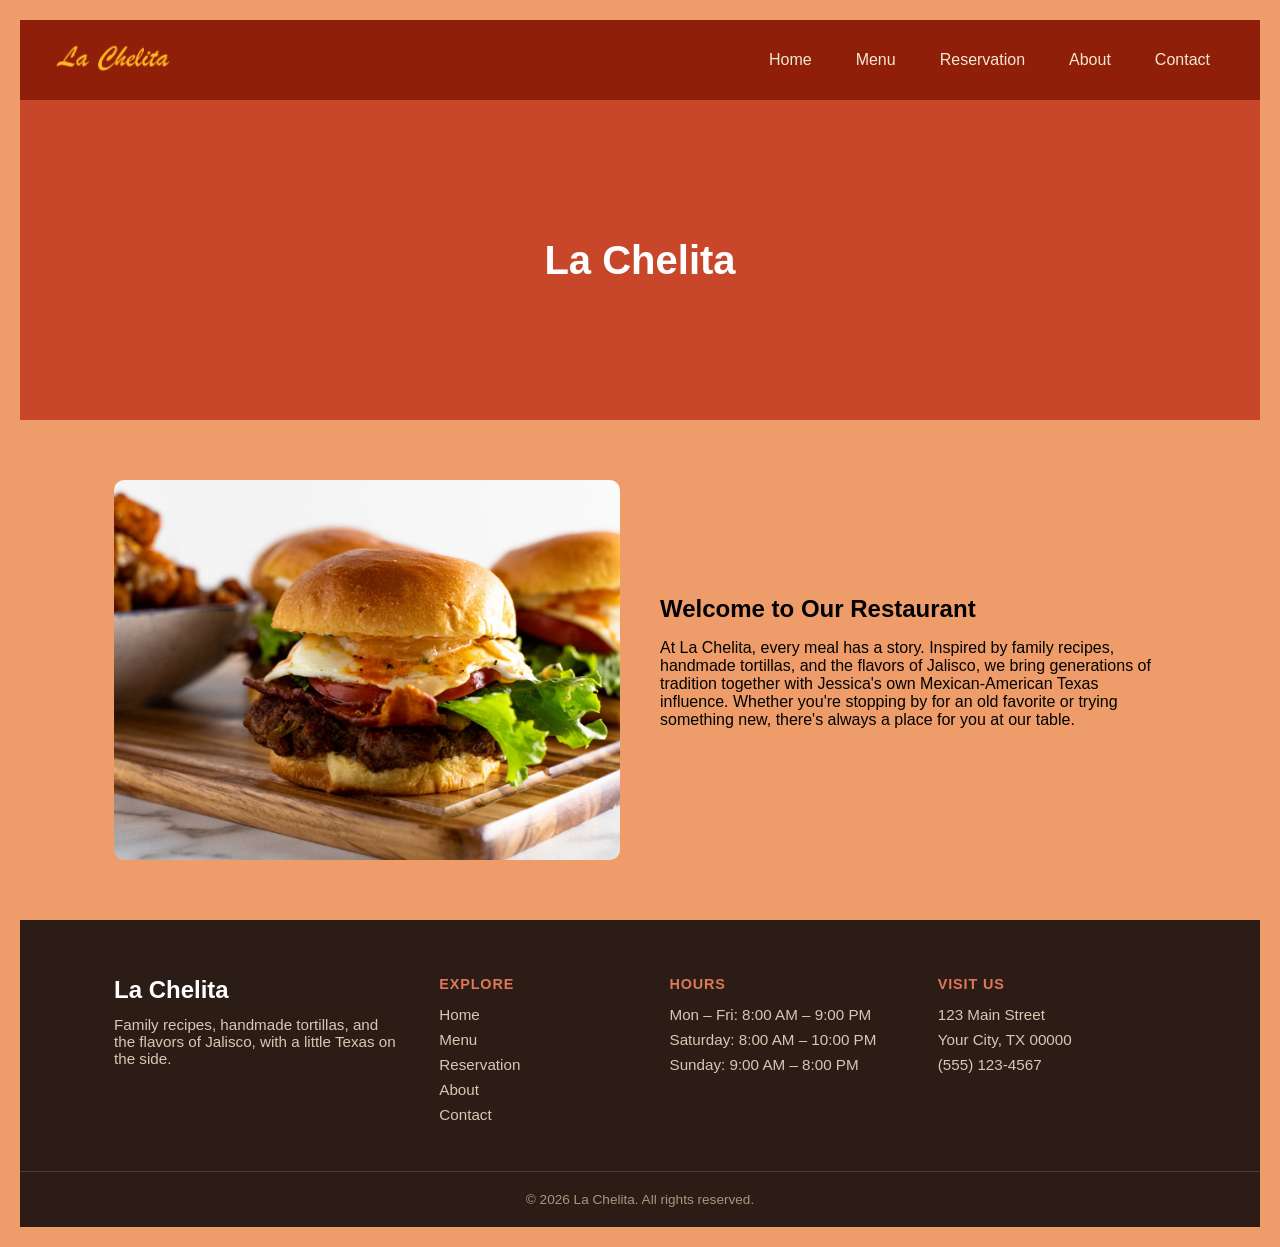
<file: index.html>
<!DOCTYPE html>
<html lang="en">
<head>
    <meta charset="UTF-8">
    <meta name="viewport" content="width=device-width, initial-scale=1.0">
    <title>Home</title>
    <link rel="stylesheet" href="style.css">
</head>
<body>
<!-- Navigation Bar -->
<nav class="navbar">
    <div class="logo">
        <img src="logo.png" alt="Restaurant Logo">
    </div>
    
    <ul class="nav-links">
        <li><a href="index.html">Home</a></li>
        <li><a href="menu.html">Menu</a></li>
        <li><a href="reservation.html">Reservation</a></li>
        <li><a href="about.html">About</a></li>
        <li><a href="contact.html">Contact</a></li>
    </ul>
</nav>

<!-- Hero Section -->
<div class="hero-section">
    <h1>La Chelita</h1>
</div>
<!-- Content Section -->
<div class="content">
    <div class="image-box">
        <img src="food-image.jpg" alt="Delicious food">
    </div>

    <div class="text-module">
        <h2>Welcome to Our Restaurant</h2>
        <p>At La Chelita, every meal has a story. Inspired by family recipes, handmade tortillas, and the flavors of Jalisco, we bring generations of tradition together with Jessica's own Mexican-American Texas influence.

Whether you're stopping by for an old favorite or trying something new, there's always a place for you at our table.</p>
    </div>
</div>
<!-- Footer -->
<footer class="footer">
    <div class="footer-inner">

        <div class="footer-col footer-brand">
            <h3>La Chelita</h3>
            <p>Family recipes, handmade tortillas, and the flavors of Jalisco, with a little Texas on the side.</p>
        </div>

        <div class="footer-col">
            <h4>Explore</h4>
            <ul>
                <li><a href="index.html">Home</a></li>
                <li><a href="menu.html">Menu</a></li>
                <li><a href="reservation.html">Reservation</a></li>
                <li><a href="about.html">About</a></li>
                <li><a href="contact.html">Contact</a></li>
            </ul>
        </div>

        <div class="footer-col">
            <h4>Hours</h4>
            <ul>
                <li>Mon – Fri: 8:00 AM – 9:00 PM</li>
                <li>Saturday: 8:00 AM – 10:00 PM</li>
                <li>Sunday: 9:00 AM – 8:00 PM</li>
            </ul>
        </div>

        <div class="footer-col">
            <h4>Visit Us</h4>
            <ul>
                <li>123 Main Street</li>
                <li>Your City, TX 00000</li>
                <li>(555) 123-4567</li>
            </ul>
        </div>

    </div>

    <div class="footer-bottom">
        <p>&copy; 2026 La Chelita. All rights reserved.</p>
    </div>
</footer>
</body>
</html>
</file>
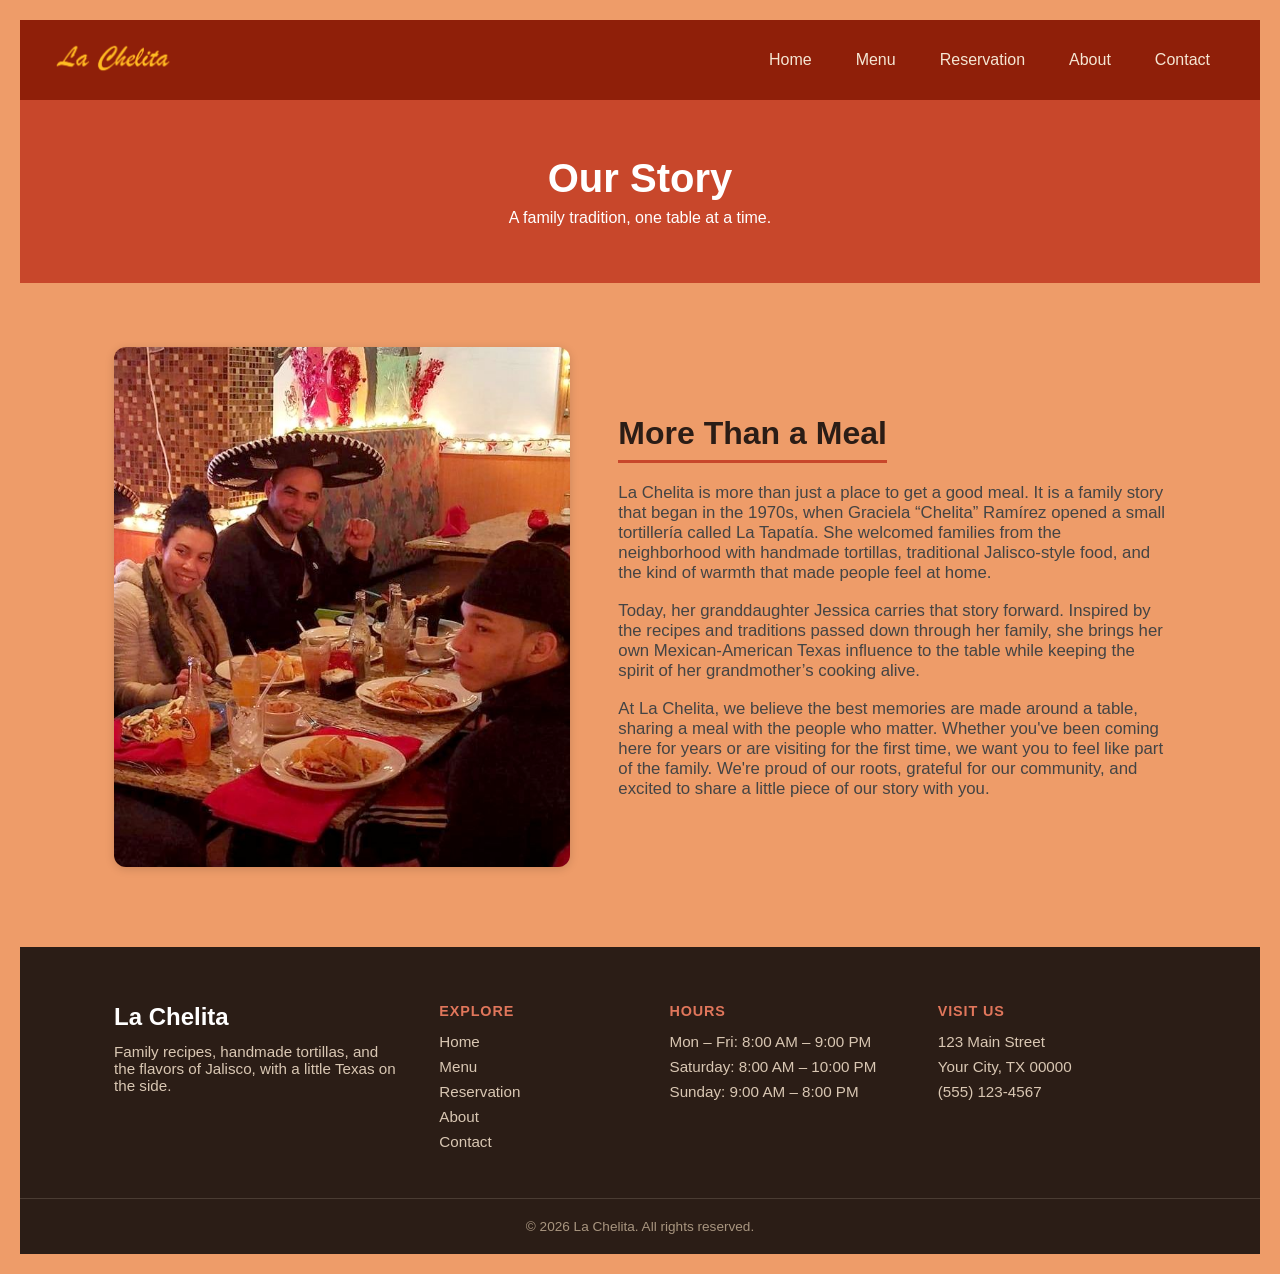
<file: about.html>
<!DOCTYPE html>
<html lang="en">
<head>
    <meta charset="UTF-8">
    <meta name="viewport" content="width=device-width, initial-scale=1.0">
    <title>About | La Chelita</title>
    <link rel="stylesheet" href="style.css">
</head>
<body>

<!-- Navigation Bar -->
<nav class="navbar">
    <div class="logo">
        <a href="index.html">
            <img src="logo.png" alt="Restaurant Logo">
        </a>
    </div>

    <ul class="nav-links">
        <li><a href="index.html">Home</a></li>
        <li><a href="menu.html">Menu</a></li>
        <li><a href="reservation.html">Reservation</a></li>
        <li><a href="about.html">About</a></li>
        <li><a href="contact.html">Contact</a></li>
    </ul>
</nav>

<!-- Page Header -->
<header class="page-header">
    <h1>Our Story</h1>
    <p>A family tradition, one table at a time.</p>
</header>

<main class="about-page">

    <!-- Left: Image -->
    <div class="about-image">
        <img src="images/about.jpg" alt="The La Chelita family">
    </div>

    <!-- Right: Text -->
    <section class="about-text">
        <h2>More Than a Meal</h2>

        <p>La Chelita is more than just a place to get a good meal. It is a family story that began in the 1970s, when Graciela “Chelita” Ramírez opened a small tortillería called La Tapatía. She welcomed families from the neighborhood with handmade tortillas, traditional Jalisco-style food, and the kind of warmth that made people feel at home.</p>

        <p>Today, her granddaughter Jessica carries that story forward. Inspired by the recipes and traditions passed down through her family, she brings her own Mexican-American Texas influence to the table while keeping the spirit of her grandmother’s cooking alive.</p>

        <p>At La Chelita, we believe the best memories are made around a table, sharing a meal with the people who matter. Whether you've been coming here for years or are visiting for the first time, we want you to feel like part of the family. We're proud of our roots, grateful for our community, and excited to share a little piece of our story with you.</p>
    </section>

</main>
<!-- Footer -->
<footer class="footer">
    <div class="footer-inner">

        <div class="footer-col footer-brand">
            <h3>La Chelita</h3>
            <p>Family recipes, handmade tortillas, and the flavors of Jalisco, with a little Texas on the side.</p>
        </div>

        <div class="footer-col">
            <h4>Explore</h4>
            <ul>
                <li><a href="index.html">Home</a></li>
                <li><a href="menu.html">Menu</a></li>
                <li><a href="reservation.html">Reservation</a></li>
                <li><a href="about.html">About</a></li>
                <li><a href="contact.html">Contact</a></li>
            </ul>
        </div>

        <div class="footer-col">
            <h4>Hours</h4>
            <ul>
                <li>Mon – Fri: 8:00 AM – 9:00 PM</li>
                <li>Saturday: 8:00 AM – 10:00 PM</li>
                <li>Sunday: 9:00 AM – 8:00 PM</li>
            </ul>
        </div>

        <div class="footer-col">
            <h4>Visit Us</h4>
            <ul>
                <li>123 Main Street</li>
                <li>Your City, TX 00000</li>
                <li>(555) 123-4567</li>
            </ul>
        </div>

    </div>

    <div class="footer-bottom">
        <p>&copy; 2026 La Chelita. All rights reserved.</p>
    </div>
</footer>
</body>
</html>
</file>
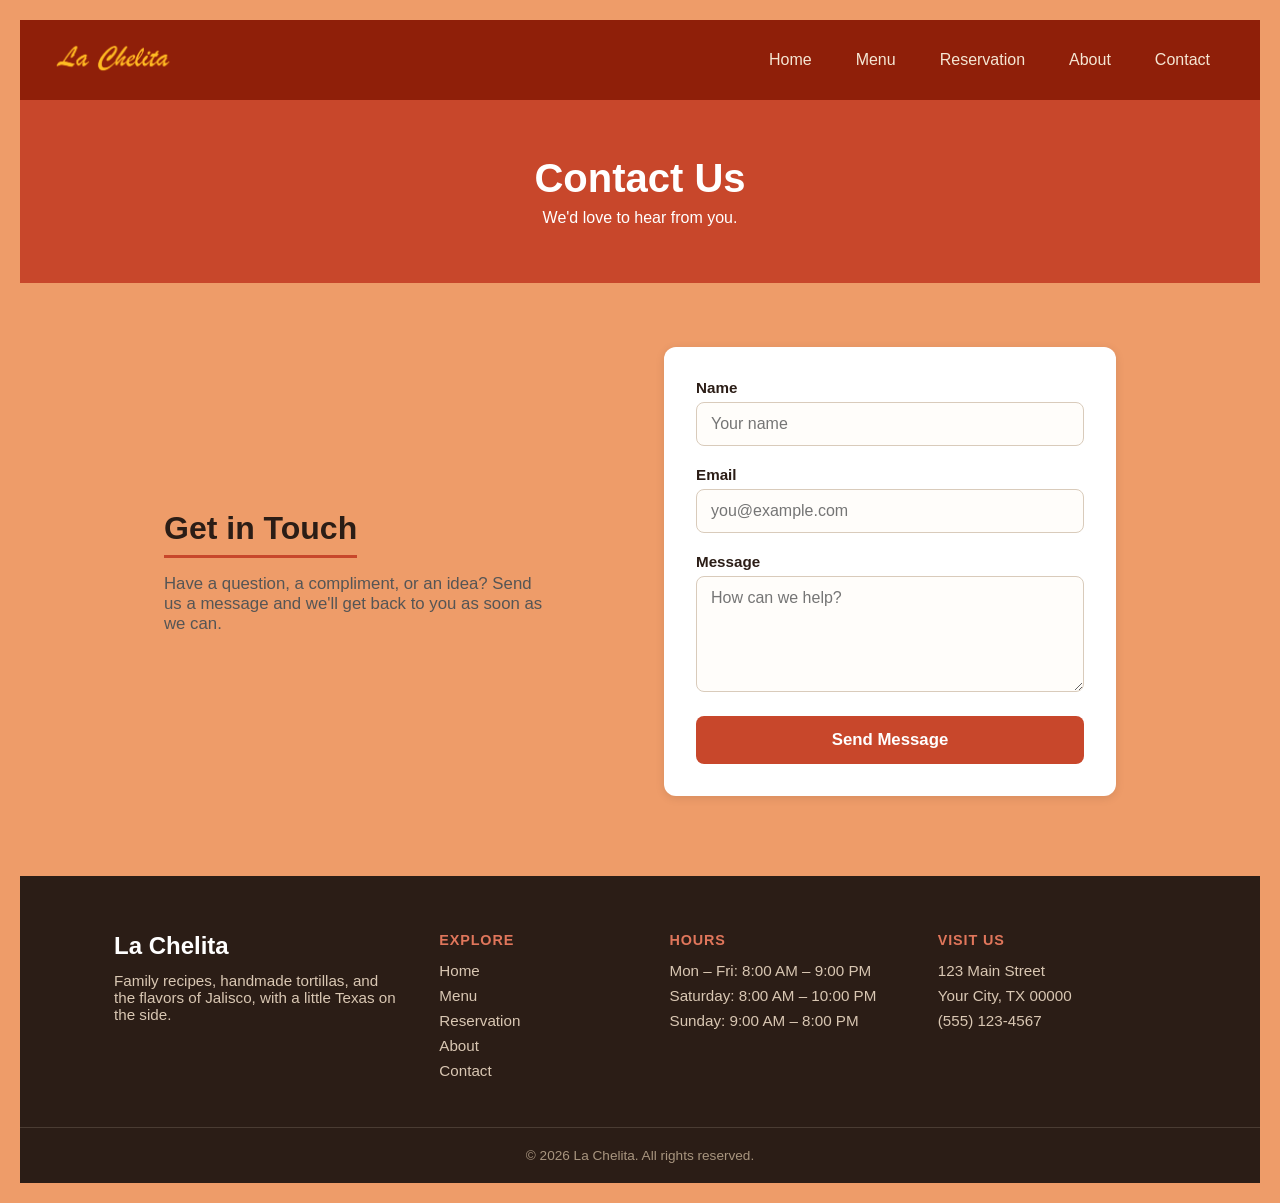
<file: contact.html>
<!DOCTYPE html>
<html lang="en">
<head>
    <meta charset="UTF-8">
    <meta name="viewport" content="width=device-width, initial-scale=1.0">
    <title>Contact | La Chelita</title>
    <link rel="stylesheet" href="style.css">
</head>
<body>

<!-- Navigation Bar -->
<nav class="navbar">
    <div class="logo">
        <a href="index.html">
            <img src="logo.png" alt="Restaurant Logo">
        </a>
    </div>

    <ul class="nav-links">
        <li><a href="index.html">Home</a></li>
        <li><a href="menu.html">Menu</a></li>
        <li><a href="reservation.html">Reservation</a></li>
        <li><a href="about.html">About</a></li>
        <li><a href="contact.html">Contact</a></li>
    </ul>
</nav>

<!-- Page Header -->
<header class="page-header">
    <h1>Contact Us</h1>
    <p>We'd love to hear from you.</p>
</header>

<main class="contact-page">

    <!-- Left: Heading -->
    <section class="contact-text">
        <h2>Get in Touch</h2>
        <p>Have a question, a compliment, or an idea? Send us a message and we'll get back to you as soon as we can.</p>
    </section>

    <!-- Right: Form -->
    <section class="contact-card">
        <form id="contact-form" class="contact-form">

            <div class="form-group">
                <label for="name">Name</label>
                <input type="text" id="name" name="name" placeholder="Your name" required>
            </div>

            <div class="form-group">
                <label for="email">Email</label>
                <input type="email" id="email" name="email" placeholder="you@example.com" required>
            </div>

            <div class="form-group">
                <label for="message">Message</label>
                <textarea id="message" name="message" rows="5" placeholder="How can we help?" required></textarea>
            </div>

            <button type="submit" class="btn-reserve">Send Message</button>
        </form>

        <!-- Shown after the form is submitted -->
        <div id="confirmation" class="confirmation" hidden>
            <h3>Thank you!</h3>
            <p>Your message was sent. We'll be in touch soon.</p>
        </div>
    </section>

</main>
<!-- Footer -->
<footer class="footer">
    <div class="footer-inner">

        <div class="footer-col footer-brand">
            <h3>La Chelita</h3>
            <p>Family recipes, handmade tortillas, and the flavors of Jalisco, with a little Texas on the side.</p>
        </div>

        <div class="footer-col">
            <h4>Explore</h4>
            <ul>
                <li><a href="index.html">Home</a></li>
                <li><a href="menu.html">Menu</a></li>
                <li><a href="reservation.html">Reservation</a></li>
                <li><a href="about.html">About</a></li>
                <li><a href="contact.html">Contact</a></li>
            </ul>
        </div>

        <div class="footer-col">
            <h4>Hours</h4>
            <ul>
                <li>Mon – Fri: 8:00 AM – 9:00 PM</li>
                <li>Saturday: 8:00 AM – 10:00 PM</li>
                <li>Sunday: 9:00 AM – 8:00 PM</li>
            </ul>
        </div>

        <div class="footer-col">
            <h4>Visit Us</h4>
            <ul>
                <li>123 Main Street</li>
                <li>Your City, TX 00000</li>
                <li>(555) 123-4567</li>
            </ul>
        </div>

    </div>

    <div class="footer-bottom">
        <p>&copy; 2026 La Chelita. All rights reserved.</p>
    </div>
</footer>
<script>
    // Shows the thank-you message instead of submitting
    // (replace this once you have a real place to send the form)
    const form = document.getElementById("contact-form");
    const confirmation = document.getElementById("confirmation");

    form.addEventListener("submit", function (event) {
        event.preventDefault();
        form.hidden = true;
        confirmation.hidden = false;
    });
</script>

</body>
</html>
</file>
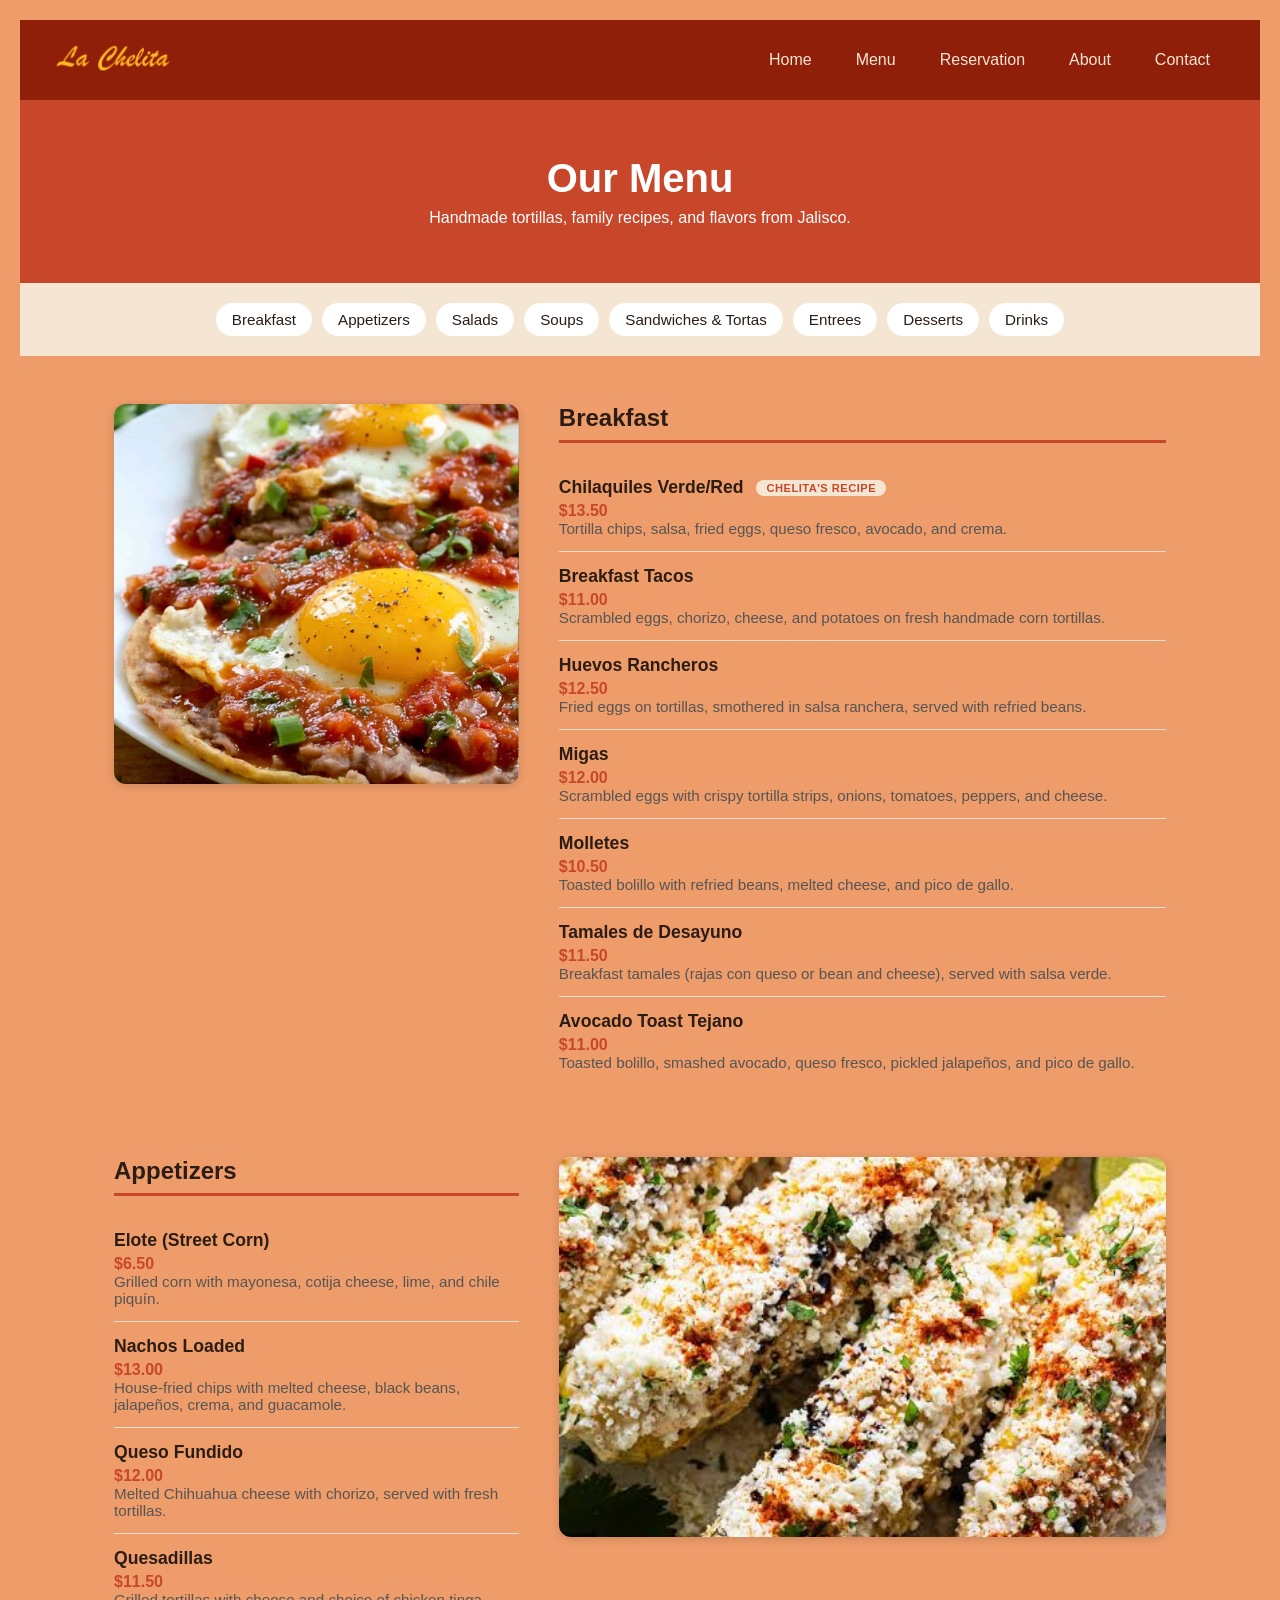
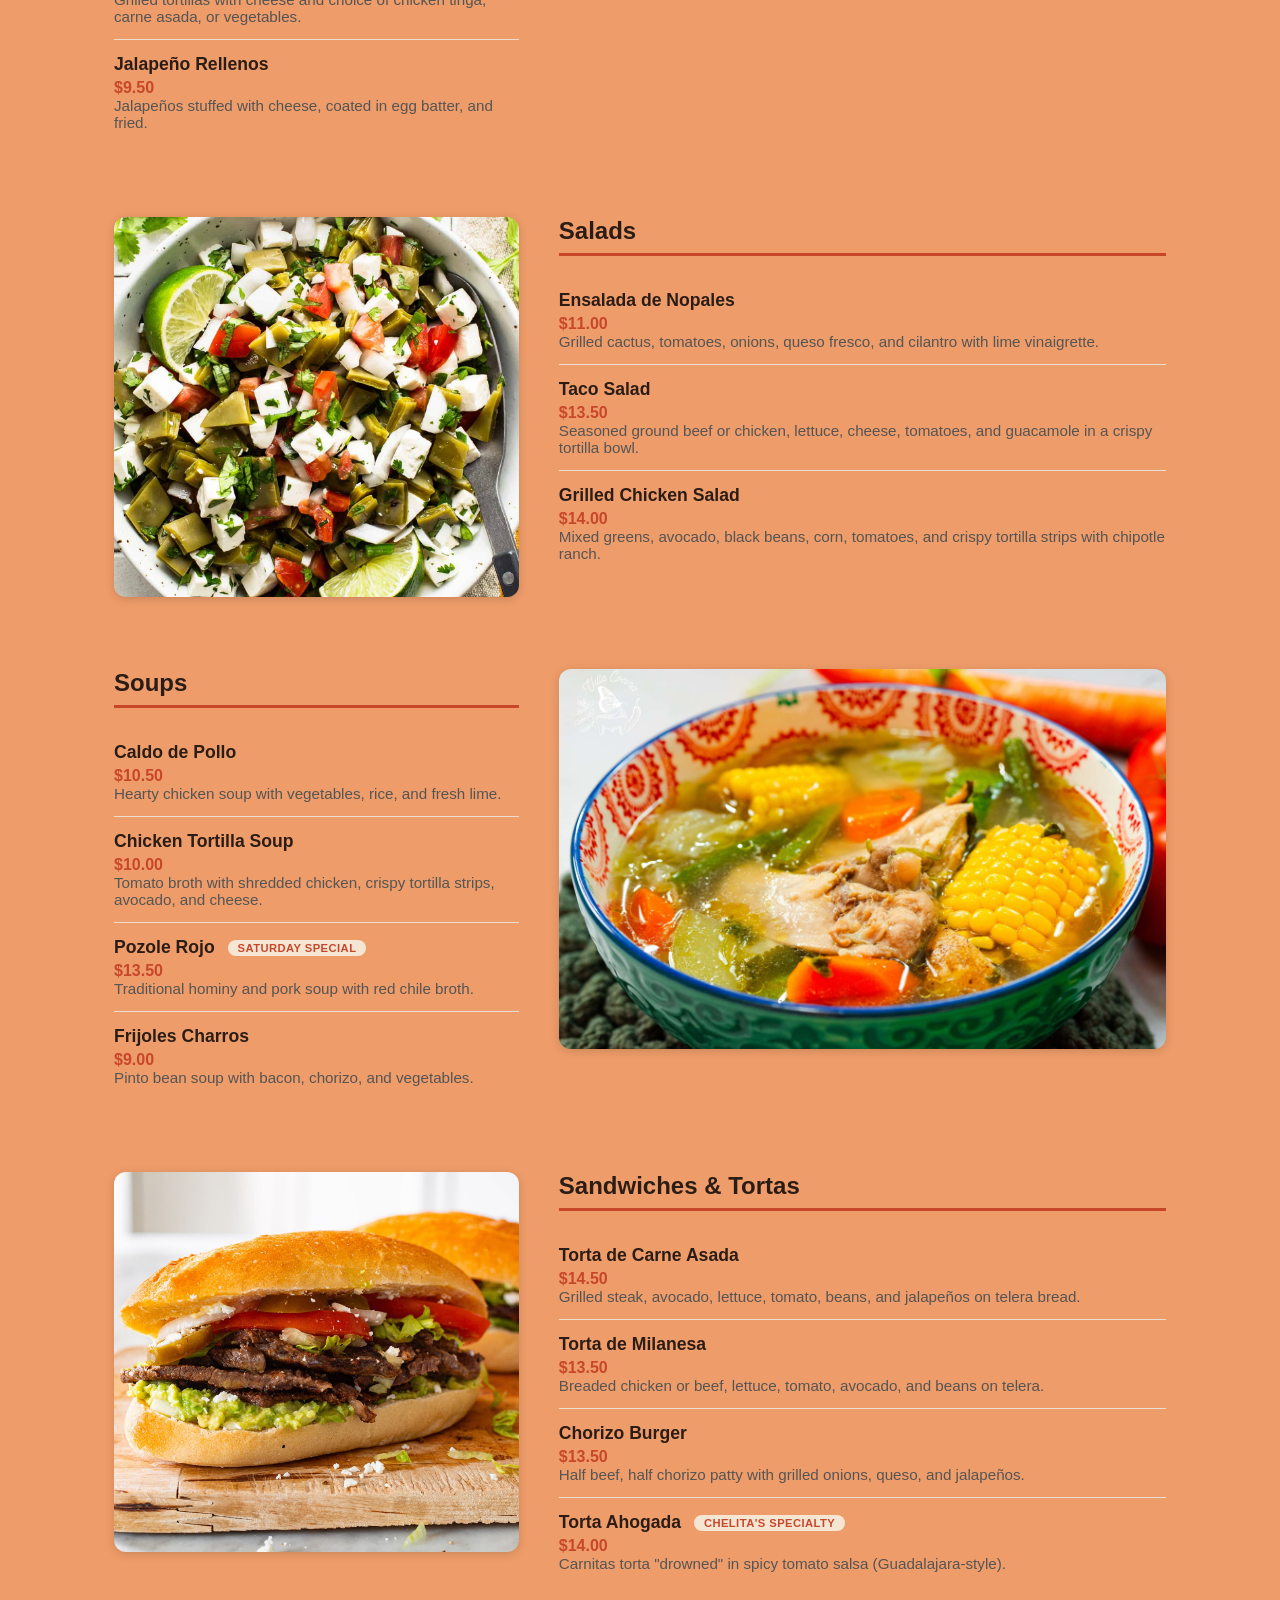
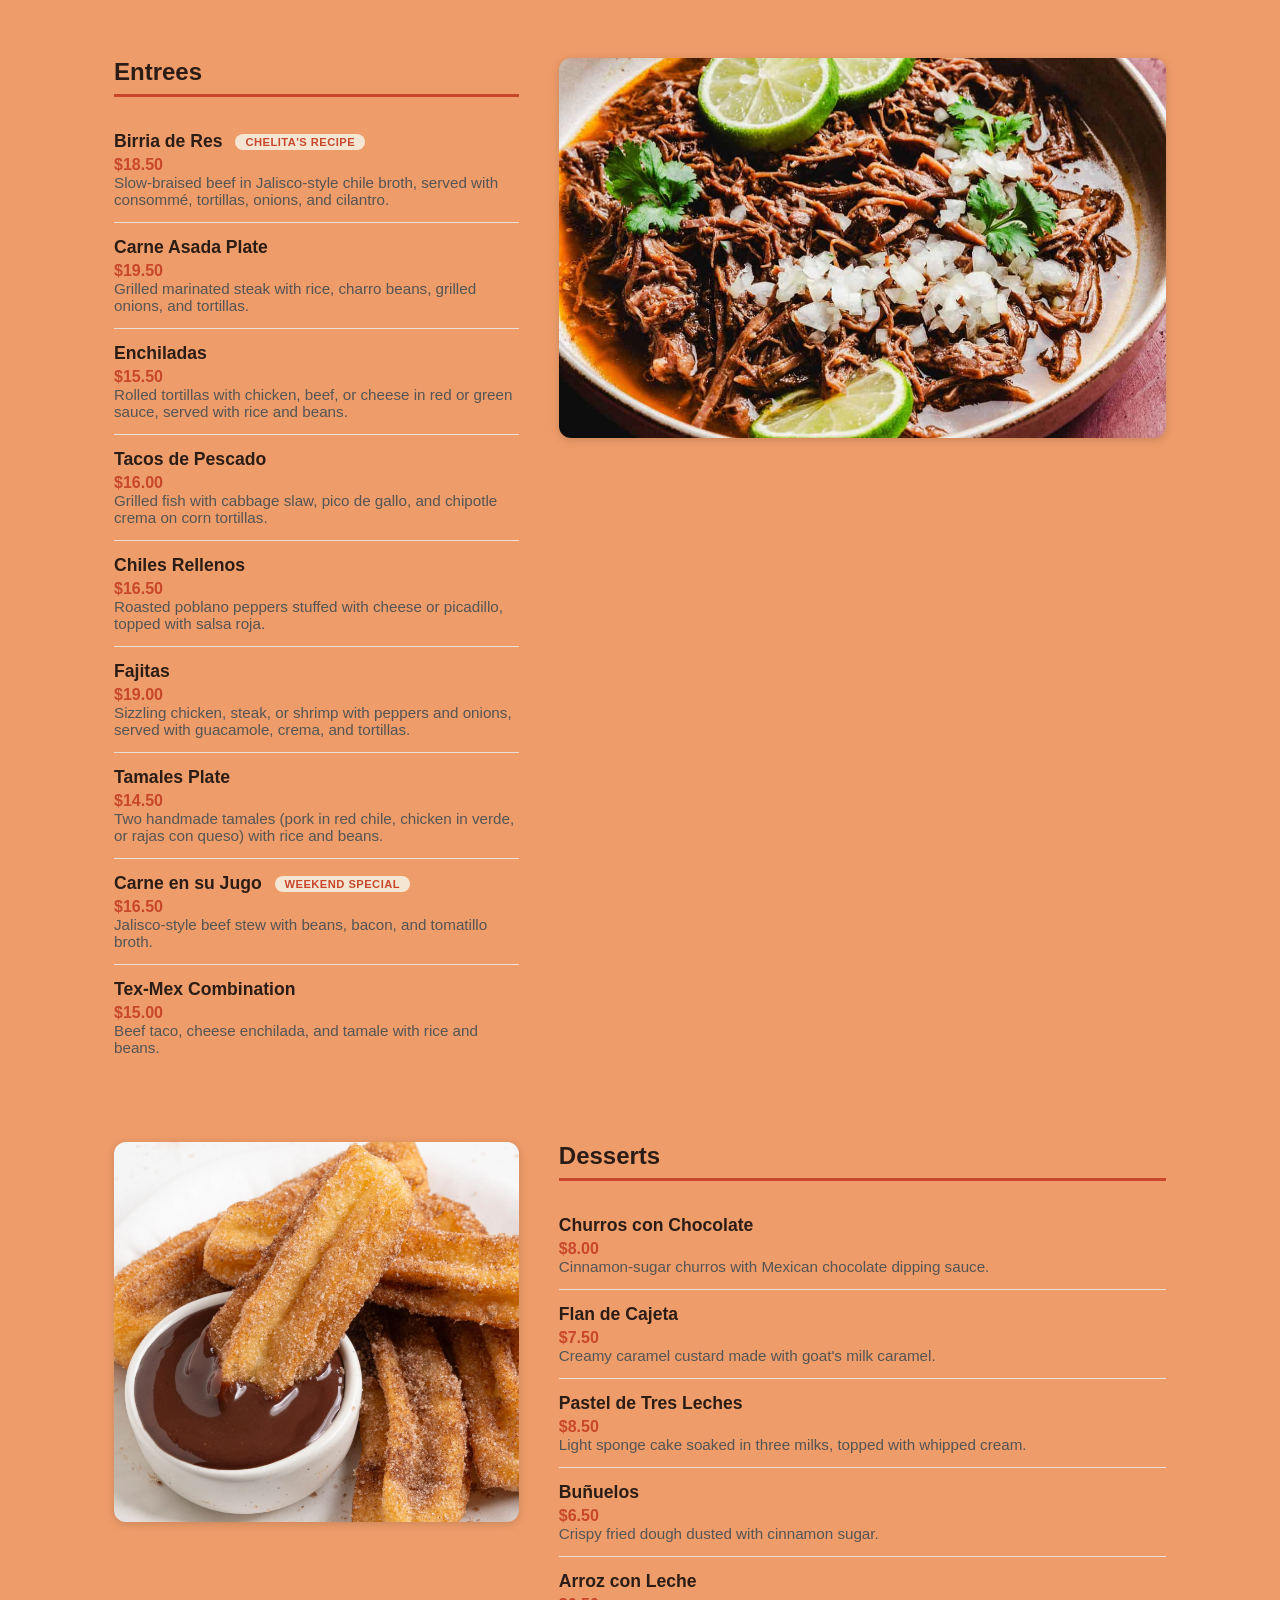
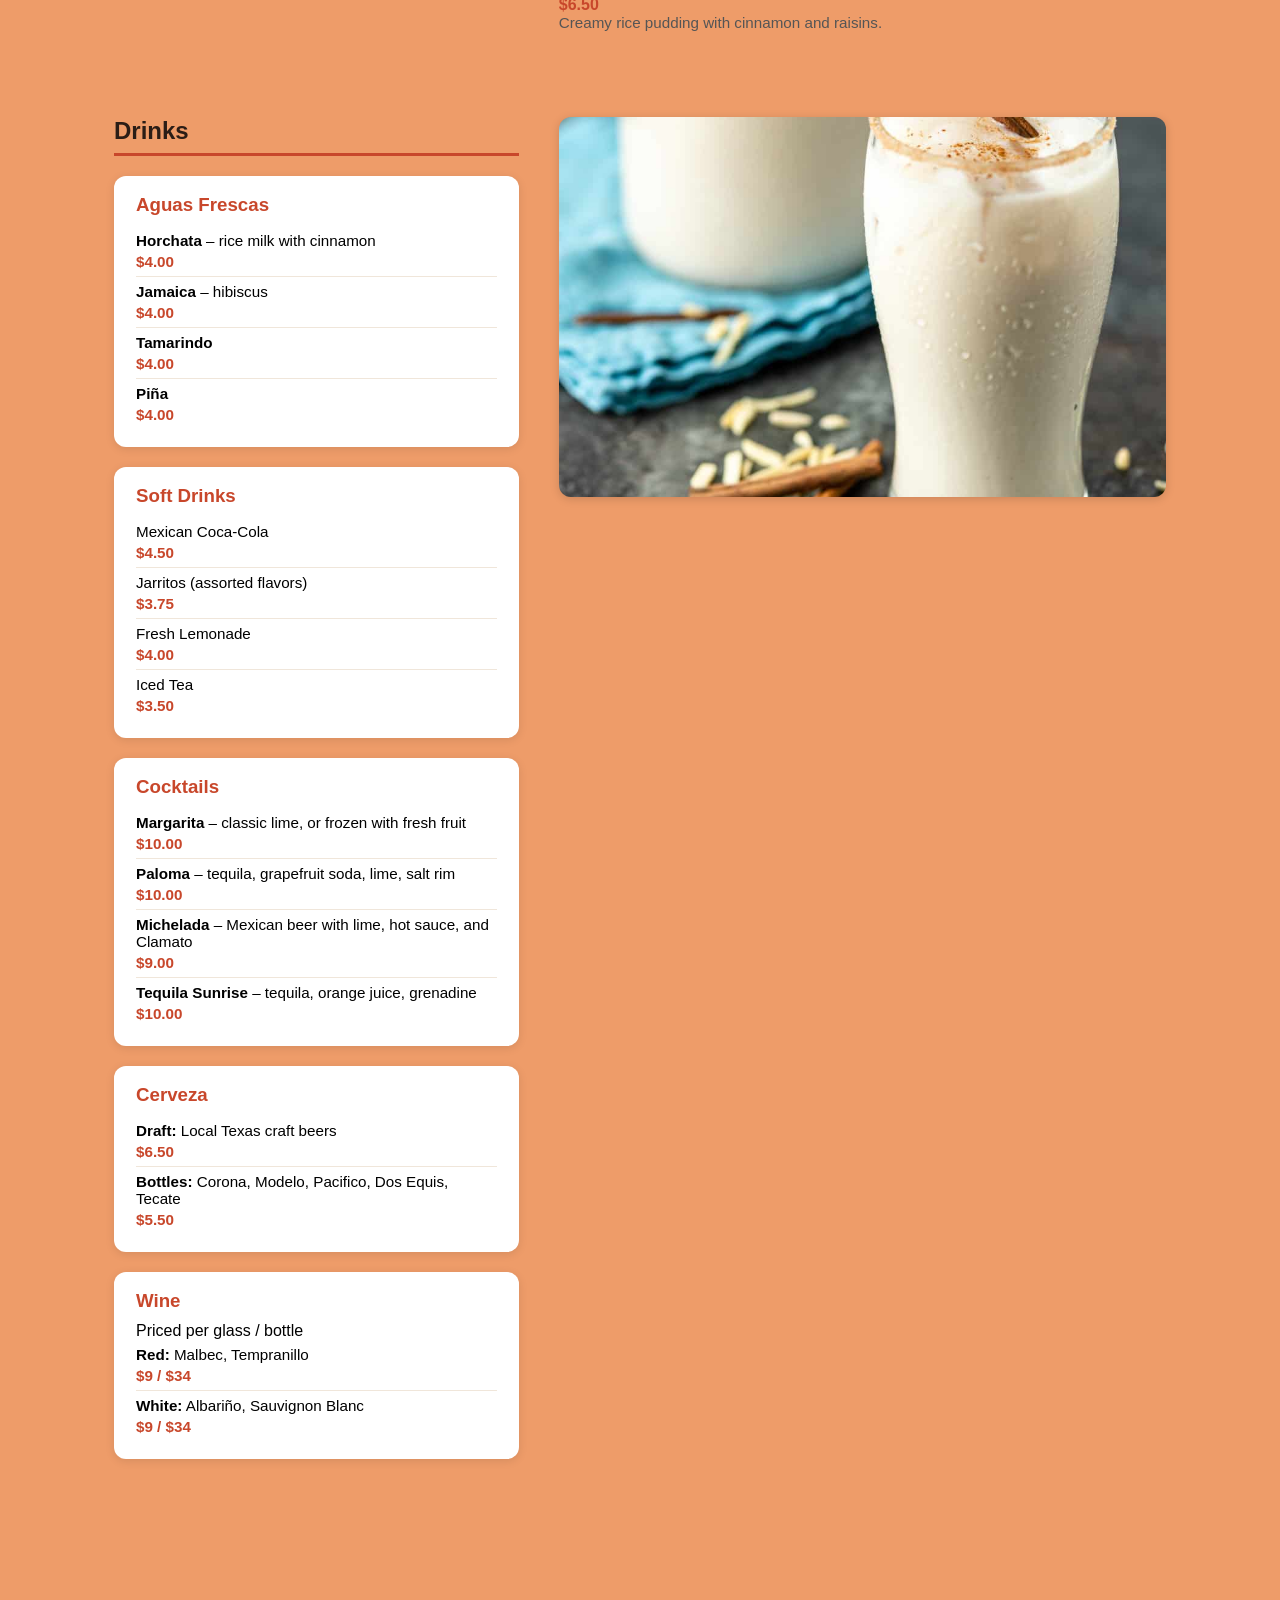
<file: menu.html>
<!DOCTYPE html>
<html lang="en">
<head>
    <meta charset="UTF-8">
    <meta name="viewport" content="width=device-width, initial-scale=1.0">
    <title>Menu | La Chelita</title>
    <link rel="stylesheet" href="style.css">
</head>
<body>

<!-- Navigation Bar -->
<nav class="navbar">
    <div class="logo">
        <a href="index.html">
            <img src="logo.png" alt="Restaurant Logo">
        </a>
    </div>

    <ul class="nav-links">
        <li><a href="index.html">Home</a></li>
        <li><a href="menu.html" >Menu</a></li>
        <li><a href="reservation.html">Reservation</a></li>
        <li><a href="about.html">About</a></li>
        <li><a href="contact.html">Contact</a></li>
    </ul>
</nav>

<!-- Page Header -->
<header class="page-header">
    <h1>Our Menu</h1>
    <p>Handmade tortillas, family recipes, and flavors from Jalisco.</p>
</header>

<!-- Jump links -->
<nav class="menu-nav">
    <a href="#breakfast">Breakfast</a>
    <a href="#appetizers">Appetizers</a>
    <a href="#salads">Salads</a>
    <a href="#soups">Soups</a>
    <a href="#tortas">Sandwiches &amp; Tortas</a>
    <a href="#entrees">Entrees</a>
    <a href="#desserts">Desserts</a>
    <a href="#drinks">Drinks</a>
</nav>

<main class="menu-page">

    <!-- Breakfast -->
    <section class="menu-section" id="breakfast">
        <div class="section-image">
            <img src="images/breakfast.jpg" alt="Breakfast dishes">
        </div>
        <div class="section-items">
            <h2>Breakfast</h2>
            <ul class="dish-list">
                <li class="dish">
                    <div class="dish-head">
                        <h3>Chilaquiles Verde/Red <span class="tag">Chelita's Recipe</span></h3>
                        <span class="price">$13.50</span>
                    </div>
                    <p>Tortilla chips, salsa, fried eggs, queso fresco, avocado, and crema.</p>
                </li>
                <li class="dish">
                    <div class="dish-head">
                        <h3>Breakfast Tacos</h3>
                        <span class="price">$11.00</span>
                    </div>
                    <p>Scrambled eggs, chorizo, cheese, and potatoes on fresh handmade corn tortillas.</p>
                </li>
                <li class="dish">
                    <div class="dish-head">
                        <h3>Huevos Rancheros</h3>
                        <span class="price">$12.50</span>
                    </div>
                    <p>Fried eggs on tortillas, smothered in salsa ranchera, served with refried beans.</p>
                </li>
                <li class="dish">
                    <div class="dish-head">
                        <h3>Migas</h3>
                        <span class="price">$12.00</span>
                    </div>
                    <p>Scrambled eggs with crispy tortilla strips, onions, tomatoes, peppers, and cheese.</p>
                </li>
                <li class="dish">
                    <div class="dish-head">
                        <h3>Molletes</h3>
                        <span class="price">$10.50</span>
                    </div>
                    <p>Toasted bolillo with refried beans, melted cheese, and pico de gallo.</p>
                </li>
                <li class="dish">
                    <div class="dish-head">
                        <h3>Tamales de Desayuno</h3>
                        <span class="price">$11.50</span>
                    </div>
                    <p>Breakfast tamales (rajas con queso or bean and cheese), served with salsa verde.</p>
                </li>
                <li class="dish">
                    <div class="dish-head">
                        <h3>Avocado Toast Tejano</h3>
                        <span class="price">$11.00</span>
                    </div>
                    <p>Toasted bolillo, smashed avocado, queso fresco, pickled jalapeños, and pico de gallo.</p>
                </li>
            </ul>
        </div>
    </section>

    <!-- Appetizers -->
    <section class="menu-section" id="appetizers">
        <div class="section-image">
            <img src="images/appetizers.jpg" alt="Appetizers">
        </div>
        <div class="section-items">
            <h2>Appetizers</h2>
            <ul class="dish-list">
                <li class="dish">
                    <div class="dish-head">
                        <h3>Elote (Street Corn)</h3>
                        <span class="price">$6.50</span>
                    </div>
                    <p>Grilled corn with mayonesa, cotija cheese, lime, and chile piquín.</p>
                </li>
                <li class="dish">
                    <div class="dish-head">
                        <h3>Nachos Loaded</h3>
                        <span class="price">$13.00</span>
                    </div>
                    <p>House-fried chips with melted cheese, black beans, jalapeños, crema, and guacamole.</p>
                </li>
                <li class="dish">
                    <div class="dish-head">
                        <h3>Queso Fundido</h3>
                        <span class="price">$12.00</span>
                    </div>
                    <p>Melted Chihuahua cheese with chorizo, served with fresh tortillas.</p>
                </li>
                <li class="dish">
                    <div class="dish-head">
                        <h3>Quesadillas</h3>
                        <span class="price">$11.50</span>
                    </div>
                    <p>Grilled tortillas with cheese and choice of chicken tinga, carne asada, or vegetables.</p>
                </li>
                <li class="dish">
                    <div class="dish-head">
                        <h3>Jalapeño Rellenos</h3>
                        <span class="price">$9.50</span>
                    </div>
                    <p>Jalapeños stuffed with cheese, coated in egg batter, and fried.</p>
                </li>
            </ul>
        </div>
    </section>

    <!-- Salads -->
    <section class="menu-section" id="salads">
        <div class="section-image">
            <img src="images/salads.jpg" alt="Salads">
        </div>
        <div class="section-items">
            <h2>Salads</h2>
            <ul class="dish-list">
                <li class="dish">
                    <div class="dish-head">
                        <h3>Ensalada de Nopales</h3>
                        <span class="price">$11.00</span>
                    </div>
                    <p>Grilled cactus, tomatoes, onions, queso fresco, and cilantro with lime vinaigrette.</p>
                </li>
                <li class="dish">
                    <div class="dish-head">
                        <h3>Taco Salad</h3>
                        <span class="price">$13.50</span>
                    </div>
                    <p>Seasoned ground beef or chicken, lettuce, cheese, tomatoes, and guacamole in a crispy tortilla bowl.</p>
                </li>
                <li class="dish">
                    <div class="dish-head">
                        <h3>Grilled Chicken Salad</h3>
                        <span class="price">$14.00</span>
                    </div>
                    <p>Mixed greens, avocado, black beans, corn, tomatoes, and crispy tortilla strips with chipotle ranch.</p>
                </li>
            </ul>
        </div>
    </section>

    <!-- Soups -->
    <section class="menu-section" id="soups">
        <div class="section-image">
            <img src="images/soups.jpg" alt="Soups">
        </div>
        <div class="section-items">
            <h2>Soups</h2>
            <ul class="dish-list">
                <li class="dish">
                    <div class="dish-head">
                        <h3>Caldo de Pollo</h3>
                        <span class="price">$10.50</span>
                    </div>
                    <p>Hearty chicken soup with vegetables, rice, and fresh lime.</p>
                </li>
                <li class="dish">
                    <div class="dish-head">
                        <h3>Chicken Tortilla Soup</h3>
                        <span class="price">$10.00</span>
                    </div>
                    <p>Tomato broth with shredded chicken, crispy tortilla strips, avocado, and cheese.</p>
                </li>
                <li class="dish">
                    <div class="dish-head">
                        <h3>Pozole Rojo <span class="tag">Saturday Special</span></h3>
                        <span class="price">$13.50</span>
                    </div>
                    <p>Traditional hominy and pork soup with red chile broth.</p>
                </li>
                <li class="dish">
                    <div class="dish-head">
                        <h3>Frijoles Charros</h3>
                        <span class="price">$9.00</span>
                    </div>
                    <p>Pinto bean soup with bacon, chorizo, and vegetables.</p>
                </li>
            </ul>
        </div>
    </section>

    <!-- Sandwiches & Tortas -->
    <section class="menu-section" id="tortas">
        <div class="section-image">
            <img src="images/tortas.jpg" alt="Sandwiches and tortas">
        </div>
        <div class="section-items">
            <h2>Sandwiches &amp; Tortas</h2>
            <ul class="dish-list">
                <li class="dish">
                    <div class="dish-head">
                        <h3>Torta de Carne Asada</h3>
                        <span class="price">$14.50</span>
                    </div>
                    <p>Grilled steak, avocado, lettuce, tomato, beans, and jalapeños on telera bread.</p>
                </li>
                <li class="dish">
                    <div class="dish-head">
                        <h3>Torta de Milanesa</h3>
                        <span class="price">$13.50</span>
                    </div>
                    <p>Breaded chicken or beef, lettuce, tomato, avocado, and beans on telera.</p>
                </li>
                <li class="dish">
                    <div class="dish-head">
                        <h3>Chorizo Burger</h3>
                        <span class="price">$13.50</span>
                    </div>
                    <p>Half beef, half chorizo patty with grilled onions, queso, and jalapeños.</p>
                </li>
                <li class="dish">
                    <div class="dish-head">
                        <h3>Torta Ahogada <span class="tag">Chelita's Specialty</span></h3>
                        <span class="price">$14.00</span>
                    </div>
                    <p>Carnitas torta "drowned" in spicy tomato salsa (Guadalajara-style).</p>
                </li>
            </ul>
        </div>
    </section>

    <!-- Entrees -->
    <section class="menu-section" id="entrees">
        <div class="section-image">
            <img src="images/entrees.jpg" alt="Entrees">
        </div>
        <div class="section-items">
            <h2>Entrees</h2>
            <ul class="dish-list">
                <li class="dish">
                    <div class="dish-head">
                        <h3>Birria de Res <span class="tag">Chelita's Recipe</span></h3>
                        <span class="price">$18.50</span>
                    </div>
                    <p>Slow-braised beef in Jalisco-style chile broth, served with consommé, tortillas, onions, and cilantro.</p>
                </li>
                <li class="dish">
                    <div class="dish-head">
                        <h3>Carne Asada Plate</h3>
                        <span class="price">$19.50</span>
                    </div>
                    <p>Grilled marinated steak with rice, charro beans, grilled onions, and tortillas.</p>
                </li>
                <li class="dish">
                    <div class="dish-head">
                        <h3>Enchiladas</h3>
                        <span class="price">$15.50</span>
                    </div>
                    <p>Rolled tortillas with chicken, beef, or cheese in red or green sauce, served with rice and beans.</p>
                </li>
                <li class="dish">
                    <div class="dish-head">
                        <h3>Tacos de Pescado</h3>
                        <span class="price">$16.00</span>
                    </div>
                    <p>Grilled fish with cabbage slaw, pico de gallo, and chipotle crema on corn tortillas.</p>
                </li>
                <li class="dish">
                    <div class="dish-head">
                        <h3>Chiles Rellenos</h3>
                        <span class="price">$16.50</span>
                    </div>
                    <p>Roasted poblano peppers stuffed with cheese or picadillo, topped with salsa roja.</p>
                </li>
                <li class="dish">
                    <div class="dish-head">
                        <h3>Fajitas</h3>
                        <span class="price">$19.00</span>
                    </div>
                    <p>Sizzling chicken, steak, or shrimp with peppers and onions, served with guacamole, crema, and tortillas.</p>
                </li>
                <li class="dish">
                    <div class="dish-head">
                        <h3>Tamales Plate</h3>
                        <span class="price">$14.50</span>
                    </div>
                    <p>Two handmade tamales (pork in red chile, chicken in verde, or rajas con queso) with rice and beans.</p>
                </li>
                <li class="dish">
                    <div class="dish-head">
                        <h3>Carne en su Jugo <span class="tag">Weekend Special</span></h3>
                        <span class="price">$16.50</span>
                    </div>
                    <p>Jalisco-style beef stew with beans, bacon, and tomatillo broth.</p>
                </li>
                <li class="dish">
                    <div class="dish-head">
                        <h3>Tex-Mex Combination</h3>
                        <span class="price">$15.00</span>
                    </div>
                    <p>Beef taco, cheese enchilada, and tamale with rice and beans.</p>
                </li>
            </ul>
        </div>
    </section>

    <!-- Desserts -->
    <section class="menu-section" id="desserts">
        <div class="section-image">
            <img src="images/desserts.jpg" alt="Desserts">
        </div>
        <div class="section-items">
            <h2>Desserts</h2>
            <ul class="dish-list">
                <li class="dish">
                    <div class="dish-head">
                        <h3>Churros con Chocolate</h3>
                        <span class="price">$8.00</span>
                    </div>
                    <p>Cinnamon-sugar churros with Mexican chocolate dipping sauce.</p>
                </li>
                <li class="dish">
                    <div class="dish-head">
                        <h3>Flan de Cajeta</h3>
                        <span class="price">$7.50</span>
                    </div>
                    <p>Creamy caramel custard made with goat's milk caramel.</p>
                </li>
                <li class="dish">
                    <div class="dish-head">
                        <h3>Pastel de Tres Leches</h3>
                        <span class="price">$8.50</span>
                    </div>
                    <p>Light sponge cake soaked in three milks, topped with whipped cream.</p>
                </li>
                <li class="dish">
                    <div class="dish-head">
                        <h3>Buñuelos</h3>
                        <span class="price">$6.50</span>
                    </div>
                    <p>Crispy fried dough dusted with cinnamon sugar.</p>
                </li>
                <li class="dish">
                    <div class="dish-head">
                        <h3>Arroz con Leche</h3>
                        <span class="price">$6.50</span>
                    </div>
                    <p>Creamy rice pudding with cinnamon and raisins.</p>
                </li>
            </ul>
        </div>
    </section>

    <!-- Drinks -->
    <section class="menu-section" id="drinks">
        <div class="section-image">
            <img src="images/drinks.jpg" alt="Drinks">
        </div>
        <div class="section-items">
            <h2>Drinks</h2>
            <div class="drinks-grid">

                <div class="drink-group">
                    <h3>Aguas Frescas</h3>
                    <ul>
                        <li><span><strong>Horchata</strong> – rice milk with cinnamon</span> <span class="price">$4.00</span></li>
                        <li><span><strong>Jamaica</strong> – hibiscus</span> <span class="price">$4.00</span></li>
                        <li><span><strong>Tamarindo</strong></span> <span class="price">$4.00</span></li>
                        <li><span><strong>Piña</strong></span> <span class="price">$4.00</span></li>
                    </ul>
                </div>

                <div class="drink-group">
                    <h3>Soft Drinks</h3>
                    <ul>
                        <li><span>Mexican Coca-Cola</span> <span class="price">$4.50</span></li>
                        <li><span>Jarritos (assorted flavors)</span> <span class="price">$3.75</span></li>
                        <li><span>Fresh Lemonade</span> <span class="price">$4.00</span></li>
                        <li><span>Iced Tea</span> <span class="price">$3.50</span></li>
                    </ul>
                </div>

                <div class="drink-group">
                    <h3>Cocktails</h3>
                    <ul>
                        <li><span><strong>Margarita</strong> – classic lime, or frozen with fresh fruit</span> <span class="price">$10.00</span></li>
                        <li><span><strong>Paloma</strong> – tequila, grapefruit soda, lime, salt rim</span> <span class="price">$10.00</span></li>
                        <li><span><strong>Michelada</strong> – Mexican beer with lime, hot sauce, and Clamato</span> <span class="price">$9.00</span></li>
                        <li><span><strong>Tequila Sunrise</strong> – tequila, orange juice, grenadine</span> <span class="price">$10.00</span></li>
                    </ul>
                </div>

                <div class="drink-group">
                    <h3>Cerveza</h3>
                    <ul>
                        <li><span><strong>Draft:</strong> Local Texas craft beers</span> <span class="price">$6.50</span></li>
                        <li><span><strong>Bottles:</strong> Corona, Modelo, Pacifico, Dos Equis, Tecate</span> <span class="price">$5.50</span></li>
                    </ul>
                </div>

                <div class="drink-group">
                    <h3>Wine</h3>
                    <p class="drink-note">Priced per glass / bottle</p>
                    <ul>
                        <li><span><strong>Red:</strong> Malbec, Tempranillo</span> <span class="price">$9 / $34</span></li>
                        <li><span><strong>White:</strong> Albariño, Sauvignon Blanc</span> <span class="price">$9 / $34</span></li>
                    </ul>
                </div>

            </div>
        </div>
    </section>

</main>

</body>
</html>
</file>
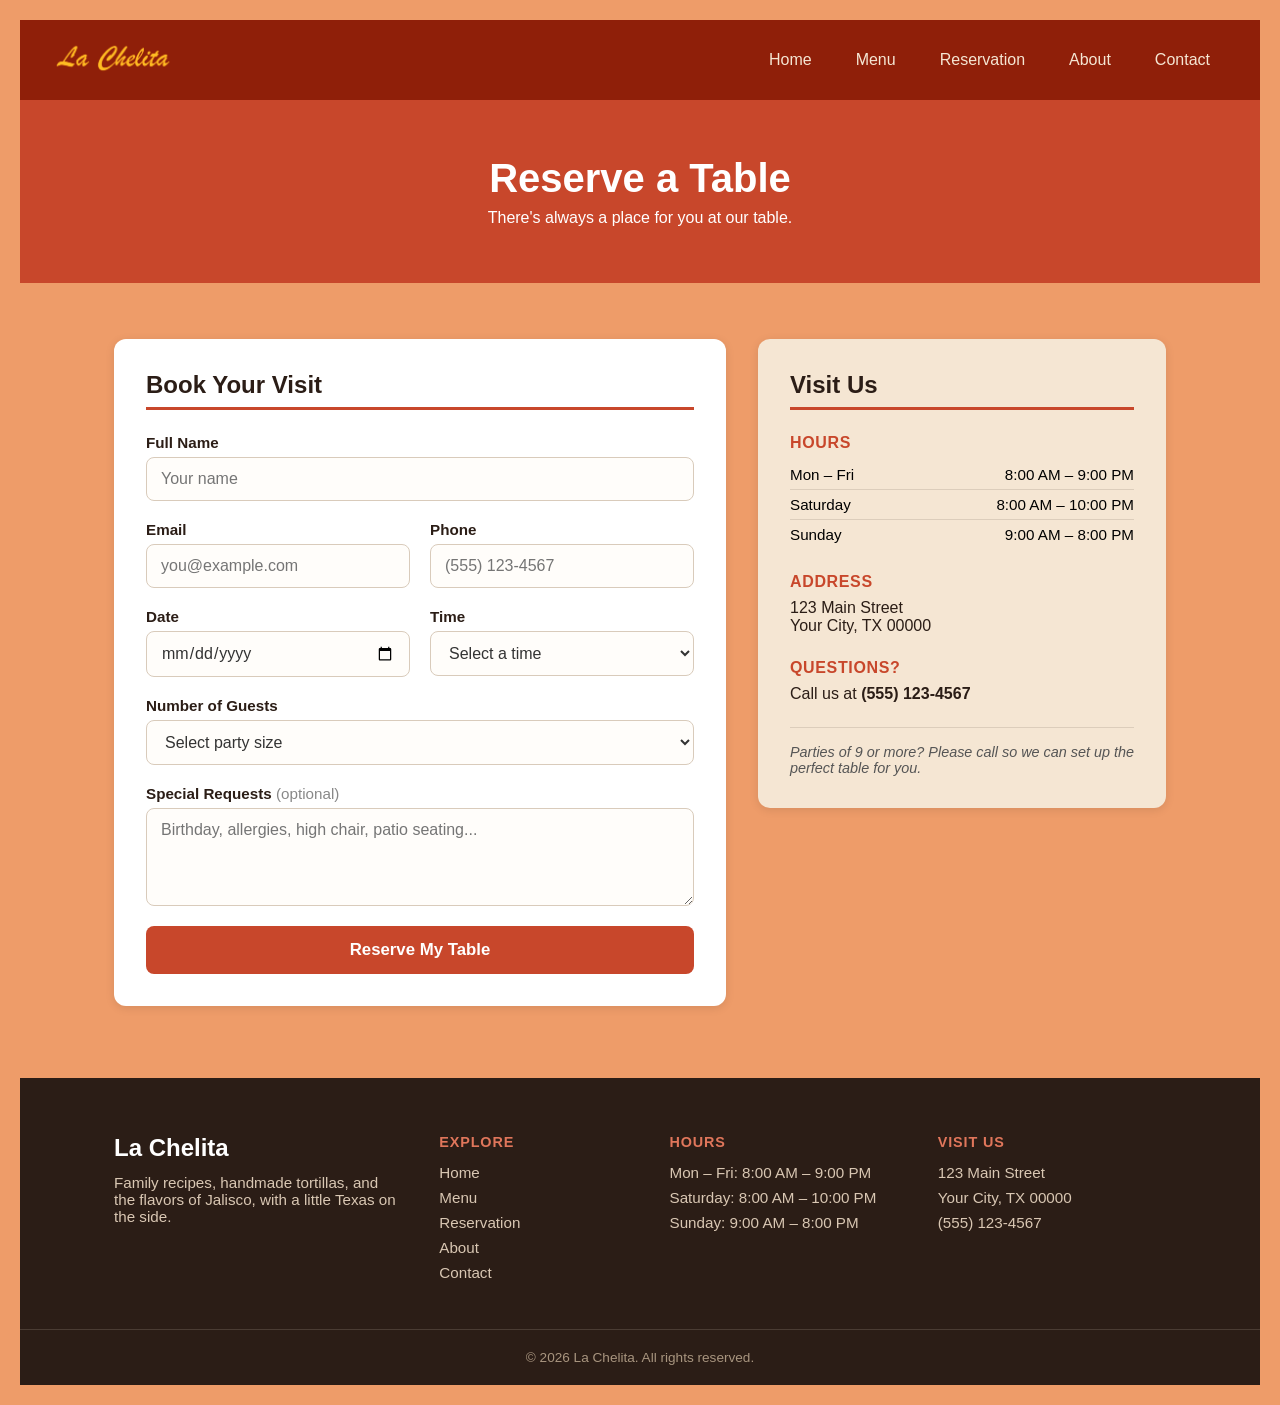
<file: reservation.html>
<!DOCTYPE html>
<html lang="en">
<head>
    <meta charset="UTF-8">
    <meta name="viewport" content="width=device-width, initial-scale=1.0">
    <title>Reservations | La Chelita</title>
    <link rel="stylesheet" href="style.css">
</head>
<body>

<!-- Navigation Bar -->
<nav class="navbar">
    <div class="logo">
        <a href="index.html">
            <img src="logo.png" alt="Restaurant Logo">
        </a>
    </div>

    <ul class="nav-links">
        <li><a href="index.html">Home</a></li>
        <li><a href="menu.html">Menu</a></li>
        <li><a href="reservation.html">Reservation</a></li>
        <li><a href="about.html">About</a></li>
        <li><a href="contact.html">Contact</a></li>
    </ul>
</nav>

<!-- Page Header -->
<header class="page-header">
    <h1>Reserve a Table</h1>
    <p>There's always a place for you at our table.</p>
</header>

<main class="reservation-page">

    <!-- Reservation Form -->
    <section class="reservation-card">
        <h2>Book Your Visit</h2>

        <form id="reservation-form" class="reservation-form">

            <div class="form-group">
                <label for="name">Full Name</label>
                <input type="text" id="name" name="name" placeholder="Your name" required>
            </div>

            <div class="form-row">
                <div class="form-group">
                    <label for="email">Email</label>
                    <input type="email" id="email" name="email" placeholder="you@example.com" required>
                </div>

                <div class="form-group">
                    <label for="phone">Phone</label>
                    <input type="tel" id="phone" name="phone" placeholder="(555) 123-4567" required>
                </div>
            </div>

            <div class="form-row">
                <div class="form-group">
                    <label for="date">Date</label>
                    <input type="date" id="date" name="date" required>
                </div>

                <div class="form-group">
                    <label for="time">Time</label>
                    <select id="time" name="time" required>
                        <option value="" disabled selected>Select a time</option>
                        <option>8:00 AM</option>
                        <option>9:00 AM</option>
                        <option>10:00 AM</option>
                        <option>11:00 AM</option>
                        <option>12:00 PM</option>
                        <option>1:00 PM</option>
                        <option>2:00 PM</option>
                        <option>5:00 PM</option>
                        <option>6:00 PM</option>
                        <option>7:00 PM</option>
                        <option>8:00 PM</option>
                    </select>
                </div>
            </div>

            <div class="form-group">
                <label for="guests">Number of Guests</label>
                <select id="guests" name="guests" required>
                    <option value="" disabled selected>Select party size</option>
                    <option>1 guest</option>
                    <option>2 guests</option>
                    <option>3 guests</option>
                    <option>4 guests</option>
                    <option>5 guests</option>
                    <option>6 guests</option>
                    <option>7 guests</option>
                    <option>8 guests</option>
                    <option>9+ guests (we'll call you)</option>
                </select>
            </div>

            <div class="form-group">
                <label for="notes">Special Requests <span class="optional">(optional)</span></label>
                <textarea id="notes" name="notes" rows="4" placeholder="Birthday, allergies, high chair, patio seating..."></textarea>
            </div>

            <button type="submit" class="btn-reserve">Reserve My Table</button>
        </form>

        <!-- Shown after the form is submitted -->
        <div id="confirmation" class="confirmation" hidden>
            <h3>Thank you!</h3>
            <p>We got your request and will email you shortly to confirm your table.</p>
        </div>
    </section>

    <!-- Info Card -->
    <aside class="info-card">
        <h2>Visit Us</h2>

        <div class="info-block">
            <h3>Hours</h3>
            <ul>
                <li><span>Mon – Fri</span> <span>8:00 AM – 9:00 PM</span></li>
                <li><span>Saturday</span> <span>8:00 AM – 10:00 PM</span></li>
                <li><span>Sunday</span> <span>9:00 AM – 8:00 PM</span></li>
            </ul>
        </div>

        <div class="info-block">
            <h3>Address</h3>
            <p>123 Main Street<br>Your City, TX 00000</p>
        </div>

        <div class="info-block">
            <h3>Questions?</h3>
            <p>Call us at <strong>(555) 123-4567</strong></p>
        </div>

        <p class="info-note">Parties of 9 or more? Please call so we can set up the perfect table for you.</p>
    </aside>

</main>
<!-- Footer -->
<footer class="footer">
    <div class="footer-inner">

        <div class="footer-col footer-brand">
            <h3>La Chelita</h3>
            <p>Family recipes, handmade tortillas, and the flavors of Jalisco, with a little Texas on the side.</p>
        </div>

        <div class="footer-col">
            <h4>Explore</h4>
            <ul>
                <li><a href="index.html">Home</a></li>
                <li><a href="menu.html">Menu</a></li>
                <li><a href="reservation.html">Reservation</a></li>
                <li><a href="about.html">About</a></li>
                <li><a href="contact.html">Contact</a></li>
            </ul>
        </div>

        <div class="footer-col">
            <h4>Hours</h4>
            <ul>
                <li>Mon – Fri: 8:00 AM – 9:00 PM</li>
                <li>Saturday: 8:00 AM – 10:00 PM</li>
                <li>Sunday: 9:00 AM – 8:00 PM</li>
            </ul>
        </div>

        <div class="footer-col">
            <h4>Visit Us</h4>
            <ul>
                <li>123 Main Street</li>
                <li>Your City, TX 00000</li>
                <li>(555) 123-4567</li>
            </ul>
        </div>

    </div>

    <div class="footer-bottom">
        <p>&copy; 2026 La Chelita. All rights reserved.</p>
    </div>
</footer>
<script>
    // Don't allow dates in the past
    const dateInput = document.getElementById("date");
    dateInput.min = new Date().toISOString().split("T")[0];

    // Show the thank-you message instead of submitting
    // (replace this once you have a real place to send the form)
    const form = document.getElementById("reservation-form");
    const confirmation = document.getElementById("confirmation");

    form.addEventListener("submit", function (event) {
        event.preventDefault();
        form.hidden = true;
        confirmation.hidden = false;
    });
</script>

</body>
</html>
</file>
<file: style.css>
/* Basic Reset - removes default browser spacing */
* {
    margin: 0;
    padding: 0;
    box-sizing: border-box;
}

/* Body Styling */
body { 
    font-family: Arial, sans-serif;
    background-color:rgb(238, 156, 105);
    padding: 20px;
}
.navbar {
    display: flex;
    justify-content: space-between;
    align-items: center;
    padding: 0 32px;
    height: 80px;
    background: #8f1f09;
    position: sticky;
    top: 0;
    z-index: 100;
}

.logo img {
    height: 56px;
    display: block;
}

.nav-links {
    display: flex;            
    list-style: none;
    gap: 8px;
}

.nav-links a {
    display: block;
    padding: 10px 18px;
    color: #f5e6d3;
    text-decoration: none;
    font-weight: 500;
    border-radius: 6px;
    transition: background 0.2s, color 0.2s;
}

.nav-links a:hover,
.nav-links a.active {
    background: #8ee64b;
    color: #fff;
}

/* ---------- Hero ---------- */
.hero-section {
    display: flex;
    justify-content: center;
    align-items: center;
    height: 320px;
    padding: 0 24px;
    text-align: center;
    background: #c8472b;
    color: #fff;

}

.hero-section h1 {
    font-size: 2.5rem;
}

/* ---------- Content ---------- */
.content {
    display: flex;
    align-items: center;
    gap: 40px;
    max-width: 1100px;
    margin: 60px auto;
    padding: 0 24px;
}

.image-box,
.text-module {
    flex: 1;
}

.image-box img {
    width: 100%;
    border-radius: 10px;
    display: block;
}

.text-module h2 {
    margin-bottom: 16px;
}

.text-module p {
    margin-bottom: 16px;
}
/* ---------- Menu Page ---------- */
html {
    scroll-behavior: smooth;
}

.page-header {
    padding: 56px 24px;
    text-align: center;
    background: #c8472b;
    color: #fff;
}

.page-header h1 {
    font-size: 2.5rem;
    margin-bottom: 8px;
}

/* Jump links under the header */
.menu-nav {
    display: flex;
    flex-wrap: wrap;
    justify-content: center;
    gap: 10px;
    padding: 20px 24px;
    background: #f5e6d3;
}

.menu-nav a {
    padding: 8px 16px;
    border-radius: 999px;
    background: #fff;
    color: #2b1d16;
    text-decoration: none;
    font-weight: 500;
    font-size: 0.95rem;
    transition: background 0.2s, color 0.2s;
}

.menu-nav a:hover {
    background: #c8472b;
    color: #fff;
}

.menu-page {
    max-width: 1100px;
    margin: 0 auto;
    padding: 48px 24px 72px;
}

/* Each category: photo on one side, dishes on the other */
.menu-section {
    display: grid;
    grid-template-columns: 1fr 1.5fr;
    gap: 40px;
    margin-bottom: 72px;
    scroll-margin-top: 100px;   /* keeps the title from hiding under the sticky navbar */
}

/* Every other category flips sides */
.menu-section:nth-of-type(even) .section-image {
    order: 2;
}

/* Photo stays in view while you scroll a long list */
.section-image {
    position: sticky;
    top: 100px;
    align-self: start;
}

.section-image img {
    display: block;
    width: 100%;
    height: 380px;
    object-fit: cover;          /* crops instead of stretching */
    border-radius: 12px;
    background: #eadfd2;        /* tan box while a photo is missing */
    box-shadow: 0 2px 10px rgba(0, 0, 0, 0.15);
}

.section-items h2 {
    margin-bottom: 20px;
    padding-bottom: 8px;
    border-bottom: 3px solid #c8472b;
    color: #2b1d16;
}

.menu-note {
    margin: -8px 0 16px;
    color: #666;
    font-style: italic;
}

/* Dishes */
.dish-list {
    list-style: none;
}

.dish {
    padding: 14px 0;
    border-bottom: 1px solid #eadfd2;
}

.dish:last-child {
    border-bottom: none;
}

.dish h3 {
    margin-bottom: 4px;
    font-size: 1.1rem;
    color: #2b1d16;
}

.dish p {
    font-size: 0.95rem;
    color: #555;
}

/* "Chelita's Recipe" / "Saturday Special" labels */
.tag {
    display: inline-block;
    margin-left: 8px;
    padding: 2px 10px;
    border-radius: 999px;
    background: #f5e6d3;
    color: #c8472b;
    font-size: 0.7rem;
    font-weight: 700;
    text-transform: uppercase;
    letter-spacing: 0.04em;
    vertical-align: middle;
}

/* Price, if you add them: <span class="price">$14.00</span> after the <p> */
.price {
    display: block;
    margin-top: 4px;
    font-weight: 700;
    color: #c8472b;
}

/* Drinks */
.drinks-grid {
    display: grid;
    grid-template-columns: repeat(auto-fit, minmax(220px, 1fr));
    gap: 20px;
}

.drink-group {
    padding: 18px 22px;
    background: #fff;
    border-radius: 12px;
    box-shadow: 0 2px 10px rgba(0, 0, 0, 0.1);
}

.drink-group h3 {
    margin-bottom: 10px;
    color: #c8472b;
}

.drink-group ul {
    list-style: none;
}

.drink-group li {
    padding: 6px 0;
    border-bottom: 1px solid #f0e6da;
    font-size: 0.95rem;
}

.drink-group li:last-child {
    border-bottom: none;
}

/* ---------- Mobile ---------- */
@media (max-width: 800px) {
    .page-header h1 {
        font-size: 1.75rem;
    }

    .menu-section {
        grid-template-columns: 1fr;   /* photo on top, list below */
        gap: 20px;
    }

    .menu-section:nth-of-type(even) .section-image {
        order: 0;
    }

    .section-image {
        position: static;
    }

    .section-image img {
        height: 220px;
    }
}
/* ---------- Reservation Page ---------- */
.reservation-page {
    display: grid;
    grid-template-columns: 1.5fr 1fr;
    gap: 32px;
    max-width: 1100px;
    margin: 0 auto;
    padding: 56px 24px 72px;
    align-items: start;
}

/* Form card */
.reservation-card,
.info-card {
    padding: 32px;
    background: #fff;
    border-radius: 12px;
    box-shadow: 0 2px 10px rgba(0, 0, 0, 0.1);
}

.reservation-card h2,
.info-card h2 {
    margin-bottom: 24px;
    padding-bottom: 8px;
    border-bottom: 3px solid #c8472b;
    color: #2b1d16;
}

.form-group {
    display: flex;
    flex-direction: column;
    flex: 1;
    margin-bottom: 20px;
}

.form-row {
    display: flex;
    gap: 20px;
}

.form-group label {
    margin-bottom: 6px;
    font-weight: 600;
    font-size: 0.95rem;
    color: #2b1d16;
}

.optional {
    font-weight: 400;
    color: #888;
}

.form-group input,
.form-group select,
.form-group textarea {
    width: 100%;
    padding: 12px 14px;
    border: 1px solid #d9cbbb;
    border-radius: 8px;
    background: #fffdfa;
    font-family: inherit;
    font-size: 1rem;
    color: #333;
    transition: border-color 0.2s, box-shadow 0.2s;
}

.form-group textarea {
    resize: vertical;
}

.form-group input:focus,
.form-group select:focus,
.form-group textarea:focus {
    outline: none;
    border-color: #c8472b;
    box-shadow: 0 0 0 3px rgba(200, 71, 43, 0.15);
}

.btn-reserve {
    width: 100%;
    padding: 14px;
    border: none;
    border-radius: 8px;
    background: #c8472b;
    color: #fff;
    font-family: inherit;
    font-size: 1.05rem;
    font-weight: 700;
    cursor: pointer;
    transition: background 0.2s, transform 0.2s;
}

.btn-reserve:hover {
    background: #a83a22;
    transform: translateY(-2px);
}

/* Thank-you message */
.confirmation {
    padding: 32px 16px;
    text-align: center;
}

.confirmation h3 {
    margin-bottom: 8px;
    font-size: 1.5rem;
    color: #c8472b;
}

.confirmation p {
    color: #555;
}

/* Info card */
.info-card {
    background: #f5e6d3;
}

.info-block {
    margin-bottom: 24px;
}

.info-block h3 {
    margin-bottom: 8px;
    color: #c8472b;
    font-size: 1rem;
    text-transform: uppercase;
    letter-spacing: 0.04em;
}

.info-block ul {
    list-style: none;
}

.info-block li {
    display: flex;
    justify-content: space-between;
    gap: 12px;
    padding: 6px 0;
    border-bottom: 1px solid rgba(43, 29, 22, 0.12);
    font-size: 0.95rem;
}

.info-block li:last-child {
    border-bottom: none;
}

.info-block p {
    color: #2b1d16;
}

.info-note {
    padding-top: 16px;
    border-top: 1px solid rgba(43, 29, 22, 0.12);
    font-size: 0.9rem;
    font-style: italic;
    color: #555;
}

/* ---------- Mobile ---------- */
@media (max-width: 800px) {
    .reservation-page {
        grid-template-columns: 1fr;   /* form on top, info below */
    }

    .reservation-card,
    .info-card {
        padding: 24px;
    }

    .form-row {
        flex-direction: column;
        gap: 0;
    }
}
/* ---------- Contact Page ---------- */
.contact-page {
    display: grid;
    grid-template-columns: 1fr 1fr;
    gap: 48px;
    align-items: center;
    max-width: 1000px;
    min-height: 460px;
    margin: 0 auto;
    padding: 64px 24px 80px;
}

.contact-text h2 {
    margin-bottom: 16px;
    padding-bottom: 8px;
    border-bottom: 3px solid #c8472b;
    display: inline-block;
    font-size: 2rem;
    color: #2b1d16;
}

.contact-text p {
    max-width: 380px;
    font-size: 1.05rem;
    color: #555;
}

.contact-card {
    padding: 32px;
    background: #fff;
    border-radius: 12px;
    box-shadow: 0 2px 10px rgba(0, 0, 0, 0.1);
}

.contact-card .form-group:last-of-type {
    margin-bottom: 24px;
}

/* ---------- Mobile ---------- */
@media (max-width: 800px) {
    .contact-page {
        grid-template-columns: 1fr;   /* heading on top, form below */
        gap: 32px;
        padding: 40px 24px 56px;
    }

    .contact-card {
        padding: 24px;
    }
}
/* ---------- About Page ---------- */
.about-page {
    display: grid;
    grid-template-columns: 1fr 1.2fr;
    gap: 48px;
    align-items: center;
    max-width: 1100px;
    margin: 0 auto;
    padding: 64px 24px 80px;
}

.about-image img {
    display: block;
    width: 100%;
    height: 520px;
    object-fit: cover;          /* crops instead of stretching */
    border-radius: 12px;
    background: #eadfd2;        /* tan box while the photo is missing */
    box-shadow: 0 2px 10px rgba(0, 0, 0, 0.15);
}

.about-text h2 {
    display: inline-block;
    margin-bottom: 20px;
    padding-bottom: 8px;
    border-bottom: 3px solid #c8472b;
    font-size: 2rem;
    color: #2b1d16;
}

.about-text p {
    margin-bottom: 18px;
    font-size: 1.05rem;
    color: #444;
}

.about-text p:last-child {
    margin-bottom: 0;
}

/* ---------- Mobile ---------- */
@media (max-width: 800px) {
    .about-page {
        grid-template-columns: 1fr;   /* image on top, text below */
        gap: 32px;
        padding: 40px 24px 56px;
    }

    .about-image img {
        height: 300px;
    }
}
/* ---------- Footer ---------- */
.footer {
    background: #2b1d16;
    color: #f5e6d3;
}

.footer-inner {
    display: grid;
    grid-template-columns: 1.5fr 1fr 1.2fr 1.2fr;
    gap: 40px;
    max-width: 1100px;
    margin: 0 auto;
    padding: 56px 24px 40px;
}

.footer h3 {
    margin-bottom: 12px;
    font-size: 1.5rem;
    color: #fff;
}

.footer h4 {
    margin-bottom: 14px;
    font-size: 0.9rem;
    text-transform: uppercase;
    letter-spacing: 0.06em;
    color: #e0765b;
}

.footer p,
.footer li {
    font-size: 0.95rem;
    color: #d9c7b3;
}

.footer ul {
    list-style: none;
}

.footer li {
    margin-bottom: 8px;
}

.footer a {
    color: #d9c7b3;
    text-decoration: none;
    transition: color 0.2s;
}

.footer a:hover {
    color: #fff;
}

.footer-bottom {
    padding: 20px 24px;
    border-top: 1px solid rgba(245, 230, 211, 0.15);
    text-align: center;
}

.footer-bottom p {
    font-size: 0.85rem;
    color: #a8957f;
}

/* ---------- Mobile ---------- */
@media (max-width: 800px) {
    .footer-inner {
        grid-template-columns: 1fr 1fr;   /* two columns on tablets */
        gap: 32px;
        padding: 40px 24px 32px;
    }

    .footer-brand {
        grid-column: 1 / -1;              /* brand spans the full width */
    }
}

@media (max-width: 500px) {
    .footer-inner {
        grid-template-columns: 1fr;       /* one column on phones */
    }
}
</file>
